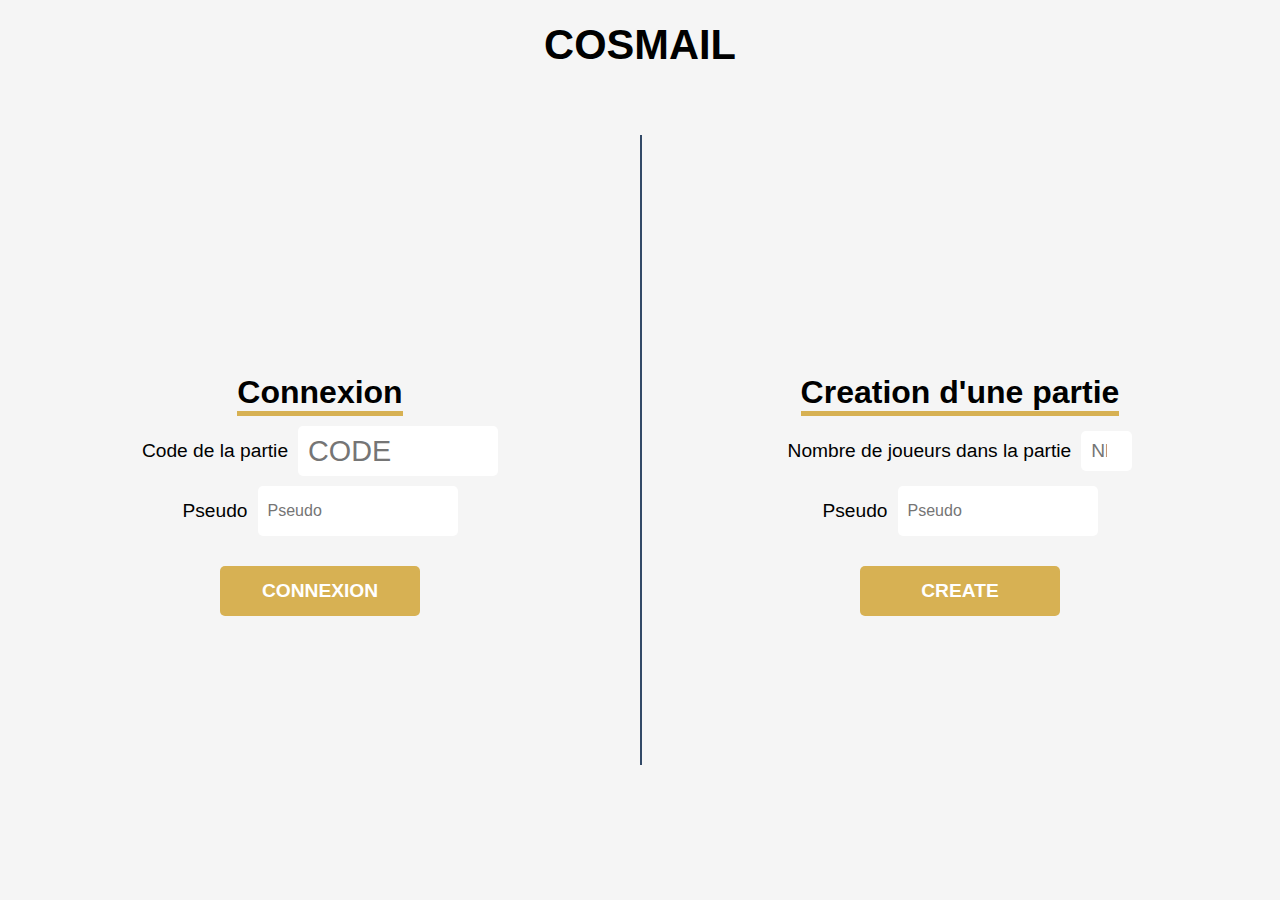
<file: index.html>
<!DOCTYPE html>
<html lang="fr">
<head>
    <meta charset="UTF-8">
    <meta name="viewport" content="width=device-width, initial-scale=1.0">
    <title>Document</title>
</head>
<body>
    
</body>
<script>
    window.location.href = "connexion";
</script>
</html>
</file>
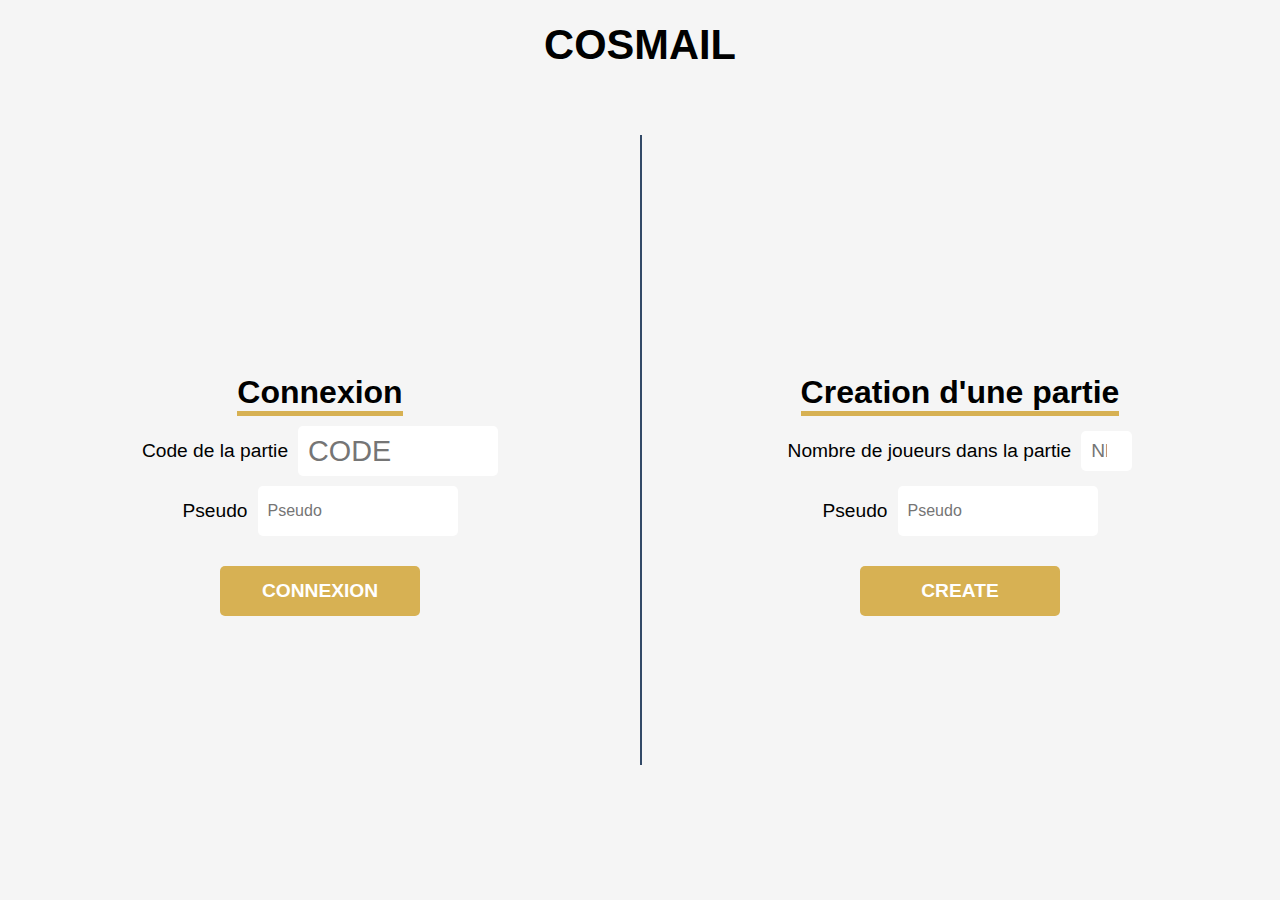
<file: connexion/index.html>
<!DOCTYPE html>
<html lang="fr">

<head>
    <meta charset="UTF-8">
    <meta name="viewport" content="width=device-width, initial-scale=1.0">
    <title>Connexion</title>
    <link rel="stylesheet" href="../css/style_connexion.css">
</head>

<body>
    <header>
        <h1>COSMAIL</h1>
    </header>
    <main>
        <div class="left">
            <div class="content">
                <h2>Connexion</h2>
                <div class="input_div">
                    <label for="code">Code de la partie</label>
                    <input type="text" name="code" id="code" placeholder="Code"
                        title="Entrez le code de 5 caractères de la partie">
                </div>
                <div class="input_div">
                    <label for="nom">Pseudo</label>
                    <input type="text" name="nom" id="nom" placeholder="Pseudo" title="Entrez votre pseudo">
                </div>
                <p id="error_txt"></p>
                <button id="connexion" onclick="get_info_partie()">Connexion</button>
            </div>
        </div>
        <div class="barre"></div>
        <div class="right">
            <div class="content">
                <h2>Creation d'une partie</h2>
                <div class="input_div">
                    <label for="code">Nombre de joueurs dans la partie</label>
                    <input type="number" name="nb_joueurs" id="nb_joueurs" placeholder="Nb"
                        title="Entrez un nombre entre 2 et 6">
                    <script>
                        let nb_joueurs_input = document.getElementById("nb_joueurs");

                        nb_joueurs_input.addEventListener("input", function (event) {
                            if (nb_joueurs_input.value < 2) {
                                nb_joueurs_input.value = 2;
                            } else if (nb_joueurs_input.value > 6) {
                                nb_joueurs_input.value = 6;
                            }
                        });
                    </script>
                </div>
                <div class="input_div">
                    <label for="nom">Pseudo</label>
                    <input type="text" name="nom" id="nom_create" placeholder="Pseudo" title="Entrez votre pseudo">
                </div>
                <p id="error_txt_2"></p>
                <button id="create" onclick="create_partie()">Create</button>
            </div>
        </div>
    </main>
    <div class="chargement_div">
        <div class="div_code">
            <h3>Code de la partie :</h3>
        </div>
        <div class="div_txt">
            <h3>En attente des autres joueurs 0/0</h3>
        </div>
        <div class="div_noms">
            <h3>Noms des joueurs :</h3>
        </div>
        <div class="div_chargement">
            <div class="dot-spinner">
                <div class="dot-spinner__dot"></div>
                <div class="dot-spinner__dot"></div>
                <div class="dot-spinner__dot"></div>
                <div class="dot-spinner__dot"></div>
                <div class="dot-spinner__dot"></div>
                <div class="dot-spinner__dot"></div>
                <div class="dot-spinner__dot"></div>
                <div class="dot-spinner__dot"></div>
            </div>
        </div>
    </div>
</body>
<script src="../js/distribute.js"></script>
<script src="../js/connexion.js"></script>

</html>
</file>
<file: css/style_connexion.css>
* {
    margin: 0;
    padding: 0;
    box-sizing: border-box;
}
body {
    font-family: 'Roboto', sans-serif;
    background-color: #f5f5f5;
    cursor: default;
}

@font-face {
    font-family: 'Balmy'; /* Nom de la police que vous allez utiliser */
    src: url('../font/Balmy.ttf') format('truetype'); /* Chemin vers le fichier TTF */
    font-weight: normal; /* Vous pouvez ajouter font-style: normal; si nécessaire */
    font-style: normal; /* Vous pouvez ajouter font-style: italic; si la police existe en italique */
}

@font-face {
    font-family: 'Minion Variable Concept'; /* Nom de la police que vous allez utiliser */
    src: url('../font/MinionVariableConcept-Roman.otf') format('opentype'); /* Chemin vers le fichier OTF */
    font-weight: normal; /* Vous pouvez ajouter font-style: normal; si nécessaire */
    font-style: normal; /* Vous pouvez ajouter font-style: italic; si la police existe en italique */
}

header {
    width: 100%;
    height: 10vh;
    display: flex;
    justify-content: center;
    align-items: center;

    font-size: 1.3em;

}
main {
    width: 100%;
    height: 90vh;
    display: flex;
    flex-direction: row;
    justify-content: flex-start;
    align-items: center;
}
.left{
    width: 50%;
    height: 100%;

    display: flex;
    justify-content: center;
    align-items: center;
}
.content{
    width: 80%;
    height: 80%;
    display: flex;
    justify-content: center;
    align-items: center;
    flex-direction: column;
    
    gap: 10px;

    position: relative;
}
.content h2{
    font-size: 2em;
}
.content h2::after{
    content: "";
    display: block;
    width: 100%;
    height: 5px;
    background-color: #d7b153;
}
.input_div{
    width: 100%;
    height: 50px;
    display: flex;
    justify-content: center;
    align-items: center;
    gap: 10px;
}
.input_div input{
    width: 200px;
    height: 100%;
    padding: 10px;
    border: none;
    border-radius: 5px;
    outline: none;
}
#code{
    font-size: 1.8em;
    text-transform: uppercase;
}
#nom{
    font-size: 1em;
}
#nom_create{
  font-size: 1em;
}
.input_div label{
    font-size: 1.2em;
}

.content button{
    width: 200px;
    height: 50px;
    background-color: #d7b153;
    color: white;
    border: none;
    border-radius: 5px;
    font-size: 1.2em;
    cursor: pointer;

    font-weight: bold;
    text-transform: uppercase;
    transition: all 0.3s ease;

    margin-top: 20PX;
}

.content button:hover{
    box-shadow: 2px 2px 5px #00000052;
}

.content button:active{
    background-color: #d7b15352;
}
#error_txt,#error_txt_2{
    position: absolute;
    z-index: 100;
    transform: translateY(55px);
    font-weight:bolder;
}
.barre{
    width: 2px;
    height: 70vh;
    background-color: #324967;
    position: absolute;
    bottom: 50%;
    left: 50%;
    transform: translateY(50%);
}
.right{
    width: 50%;
    height: 100%;

    display: flex;
    justify-content: center;
    align-items: center;

}
#nb_joueurs{
    width: 10%;
    height: 80%;
    display: flex;
    justify-content: center;
    align-items: center;
    flex-direction: column;
    gap: 10px;

    font-size: 1.2em;
    border: none;
    outline: none;
}

.chargement_div{
    position: fixed;
    top: 50%;
    left: 50%;
    width: 50%;
    height: 50vh;
    transform: translateX(-50%) translateY(-50%);
    background-color: #c2c2c283;
    backdrop-filter: blur(10px);
    border-radius: 20px;
    box-shadow: 50px 50px 20px #00000052;

    display: flex;
    flex-direction: column;
    justify-content: center;
    align-items: center;
    gap: 50px;
    z-index: 1000;

    display: none;
}
.div_txt,.div_code{
    font-size: 2em;
    font-weight: bold;
    color: rgb(37, 37, 37);
    text-shadow: 2px 2px 5px #00000052;

    display: flex;
    justify-content: center;
    align-items: center;
    gap: 10px;
}


.div_noms{
    display: flex;
    flex-direction: row;
    justify-content: center;
    align-items: center;
    gap: 10px;
}
/* chargement */

.dot-spinner {
    --uib-size: 4.5rem;
    --uib-speed: 1s;
    --uib-color: #000000;
    position: relative;
    display: flex;
    align-items: center;
    justify-content: flex-start;
    height: var(--uib-size);
    width: var(--uib-size);
  }
  
  .dot-spinner__dot {
    position: absolute;
    top: 0;
    left: 0;
    display: flex;
    align-items: center;
    justify-content: flex-start;
    height: 100%;
    width: 100%;
  }
  
  .dot-spinner__dot::before {
    content: '';
    height: 20%;
    width: 20%;
    border-radius: 50%;
    background-color: var(--uib-color);
    transform: scale(0);
    opacity: 0.5;
    animation: pulse0112 calc(var(--uib-speed) * 1.111) ease-in-out infinite;
    box-shadow: 0 0 20px rgba(18, 31, 53, 0.3);
  }
  
  .dot-spinner__dot:nth-child(2) {
    transform: rotate(45deg);
  }
  
  .dot-spinner__dot:nth-child(2)::before {
    animation-delay: calc(var(--uib-speed) * -0.875);
  }
  
  .dot-spinner__dot:nth-child(3) {
    transform: rotate(90deg);
  }
  
  .dot-spinner__dot:nth-child(3)::before {
    animation-delay: calc(var(--uib-speed) * -0.75);
  }
  
  .dot-spinner__dot:nth-child(4) {
    transform: rotate(135deg);
  }
  
  .dot-spinner__dot:nth-child(4)::before {
    animation-delay: calc(var(--uib-speed) * -0.625);
  }
  
  .dot-spinner__dot:nth-child(5) {
    transform: rotate(180deg);
  }
  
  .dot-spinner__dot:nth-child(5)::before {
    animation-delay: calc(var(--uib-speed) * -0.5);
  }
  
  .dot-spinner__dot:nth-child(6) {
    transform: rotate(225deg);
  }
  
  .dot-spinner__dot:nth-child(6)::before {
    animation-delay: calc(var(--uib-speed) * -0.375);
  }
  
  .dot-spinner__dot:nth-child(7) {
    transform: rotate(270deg);
  }
  
  .dot-spinner__dot:nth-child(7)::before {
    animation-delay: calc(var(--uib-speed) * -0.25);
  }
  
  .dot-spinner__dot:nth-child(8) {
    transform: rotate(315deg);
  }
  
  .dot-spinner__dot:nth-child(8)::before {
    animation-delay: calc(var(--uib-speed) * -0.125);
  }
  
  @keyframes pulse0112 {
    0%,
    100% {
      transform: scale(0);
      opacity: 0.5;
    }
  
    50% {
      transform: scale(1);
      opacity: 1;
    }
  }
</file>
